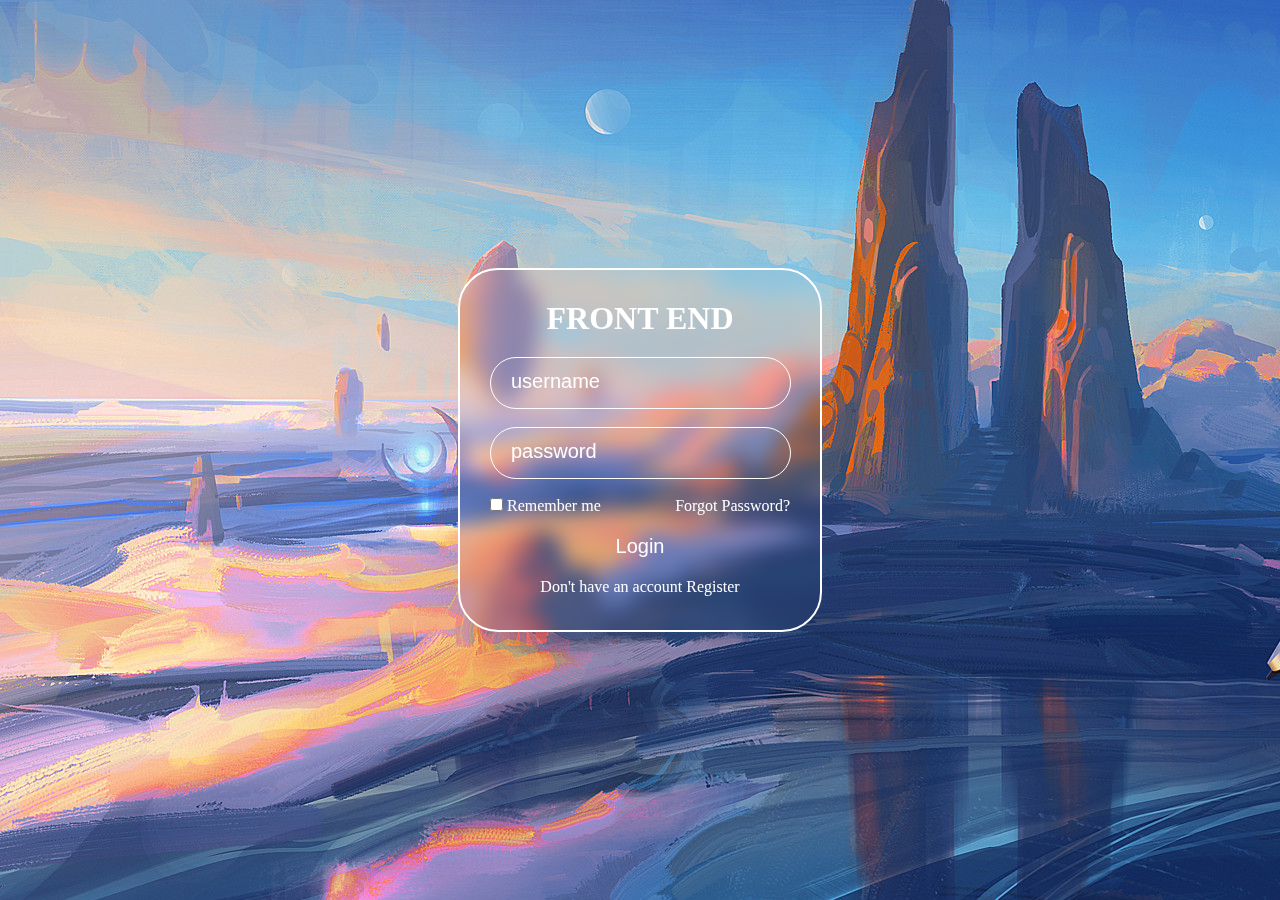
<file: index.html>
<!DOCTYPE html>
<html lang="en">
    <head>
        <meta charset="UTF-8">
        <meta name="viewport" content="width = device-width, intial-scale =1.0">
        <title> Login </title>
        <link rel="stylesheet" href="login1.css">
        <link rel="stylesheet" href="https://cdnjs.cloudflare.com/ajax/libs/font-awesome/6.5.1/css/all.min.css" integrity="sha512-DTOQO9RWCH3ppGqcWaEA1BIZOC6xxalwEsw9c2QQeAIftl+Vegovlnee1c9QX4TctnWMn13TZye+giMm8e2LwA==" crossorigin="anonymous" referrerpolicy="no-referrer" />
    </head>

    <body>
        <div class="uni">
            <form action="login1.1.html">
                <div class="header"> 
                    <H1> FRONT END </H1>
                </div>

                <div class="input-box"> 
                    <input type="text" id="username" placeholder="username" required> 
                    <i class="fa-solid fa-user"></i>
                </div>

                <div class="input-box">
                    <input type="password" id="password"  placeholder="password" maxlength="9" required> <!--  Maxlength
                                                                                      the maximum characters that can be included-->
                    <i class="fa-solid fa-lock"></i>
                </div>

                <div class="check">
                   <label> <input type="checkbox"> Remember me </label>
                   <a href="#"> Forgot Password? </a>
                </div>

                <div class="button">
                    <button type="submit"> Login </button>
                </div>

                <div class="link">
                    <p> Don't have an account 
                    <a href="#"> Register </a> </p>
                </div>

        </div>
    </body>
</html>
</file>
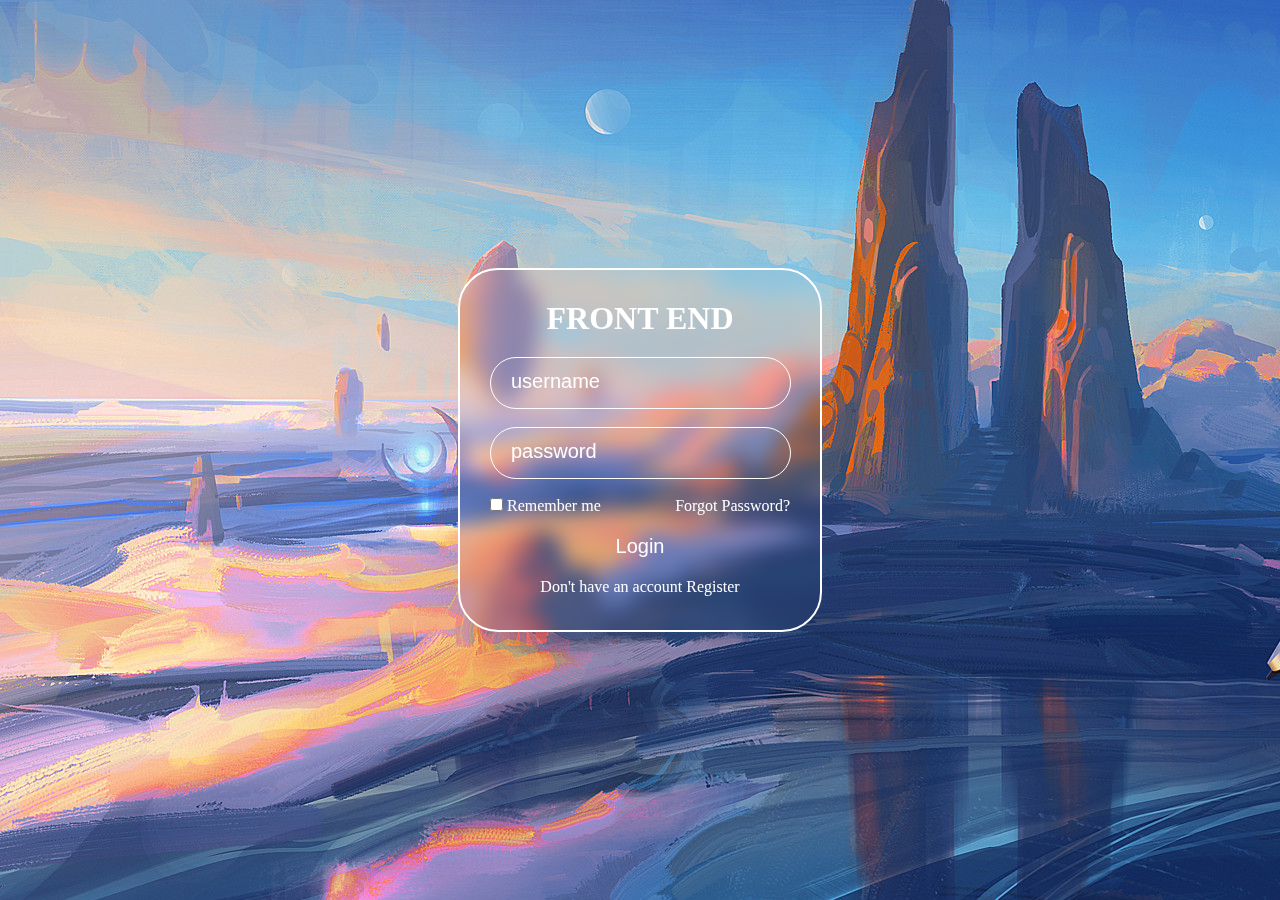
<file: Login1.html>
<!DOCTYPE html>
<html lang="en">
    <head>
        <meta charset="UTF-8">
        <meta name="viewport" content="width = device-width, intial-scale =1.0">
        <title> Login </title>
        <link rel="stylesheet" href="login1.css">
        <link rel="stylesheet" href="https://cdnjs.cloudflare.com/ajax/libs/font-awesome/6.5.1/css/all.min.css" integrity="sha512-DTOQO9RWCH3ppGqcWaEA1BIZOC6xxalwEsw9c2QQeAIftl+Vegovlnee1c9QX4TctnWMn13TZye+giMm8e2LwA==" crossorigin="anonymous" referrerpolicy="no-referrer" />
    </head>

    <body>
        <div class="uni">
            <form action="login1.1.html">
                <div class="header"> 
                    <H1> FRONT END </H1>
                </div>

                <div class="input-box"> 
                    <input type="text" id="username" placeholder="username" required> 
                    <i class="fa-solid fa-user"></i>
                </div>

                <div class="input-box">
                    <input type="password" id="password"  placeholder="password" maxlength="9" required> <!--  Maxlength
                                                                                      the maximum characters that can be included-->
                    <i class="fa-solid fa-lock"></i>
                </div>

                <div class="check">
                   <label> <input type="checkbox"> Remember me </label>
                   <a href="#"> Forgot Password? </a>
                </div>

                <div class="button">
                    <button type="submit"> Login </button>
                </div>

                <div class="link">
                    <p> Don't have an account 
                    <a href="#"> Register </a> </p>
                </div>

        </div>
    </body>
</html>
</file>
<file: login1.css>
*{
    padding: 0;
    margin: 0;
   
}

body{

    display: flex;
    justify-content: center;
    align-items: center;
    height: 100vh;  
    background-image: url(img/modern.jpg);
}

.uni{
    border: 2px solid white;
    background-color: transparent;
    backdrop-filter: blur(10px);
    width: 300px;
    height: 300px;
    border-radius: 40px;
    padding: 30px;

}

.header{
    text-align: center;
    color: white;
}

.input-box{
    position: relative;
    width: 93%;
    height: 50px;
    margin: 20px 0;
    color: white;
    
}

.input-box input{
    width: 100%;
    height: 100%;
    outline: 0;
    border: 0;
    background-color: transparent;
    border: 1px solid white;
    border-radius: 40px;
    padding-left: 20px;
    
  
}

.input-box input::placeholder{
    font-size: 20px;
    color: white;
}

.input-box i{
    position: absolute;
    right: 10px;
    bottom: 35%;
    transform: translateX(-35%);
}

.check{
    display: flex;
    justify-content: space-between;
    margin-bottom: 20px;
    color: white;
    
}

.uni button{
    width: 100%;
    height: 100%;
    margin-bottom: 20px;
    background-color: transparent; 
    border: none;
    outline: none;
    border-radius: 40px;
    font-size: 20px;
    color: white;
}

.check a{
    color: white;
    text-decoration: none;
}

.link{
    text-align: center;
    color: white;
}

.link a{
    color: white;
    text-decoration: none;
}
</file>
